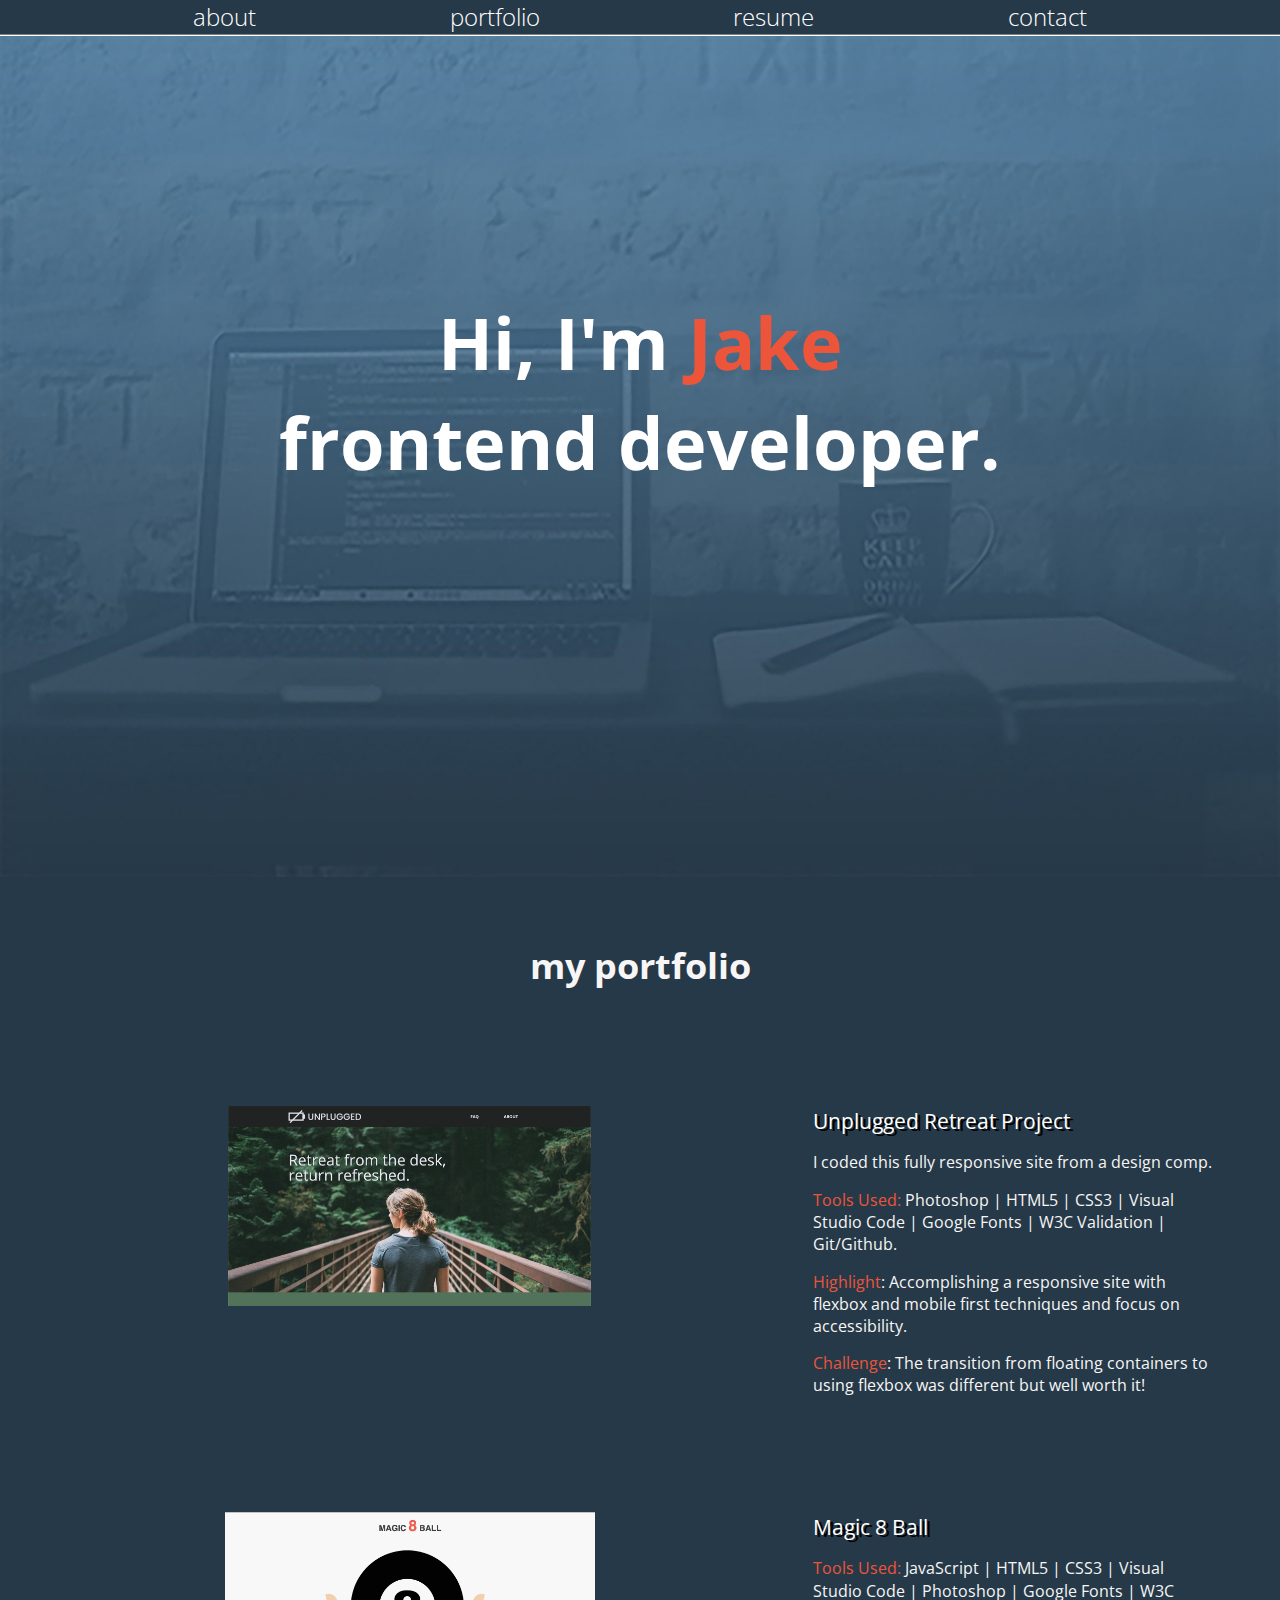
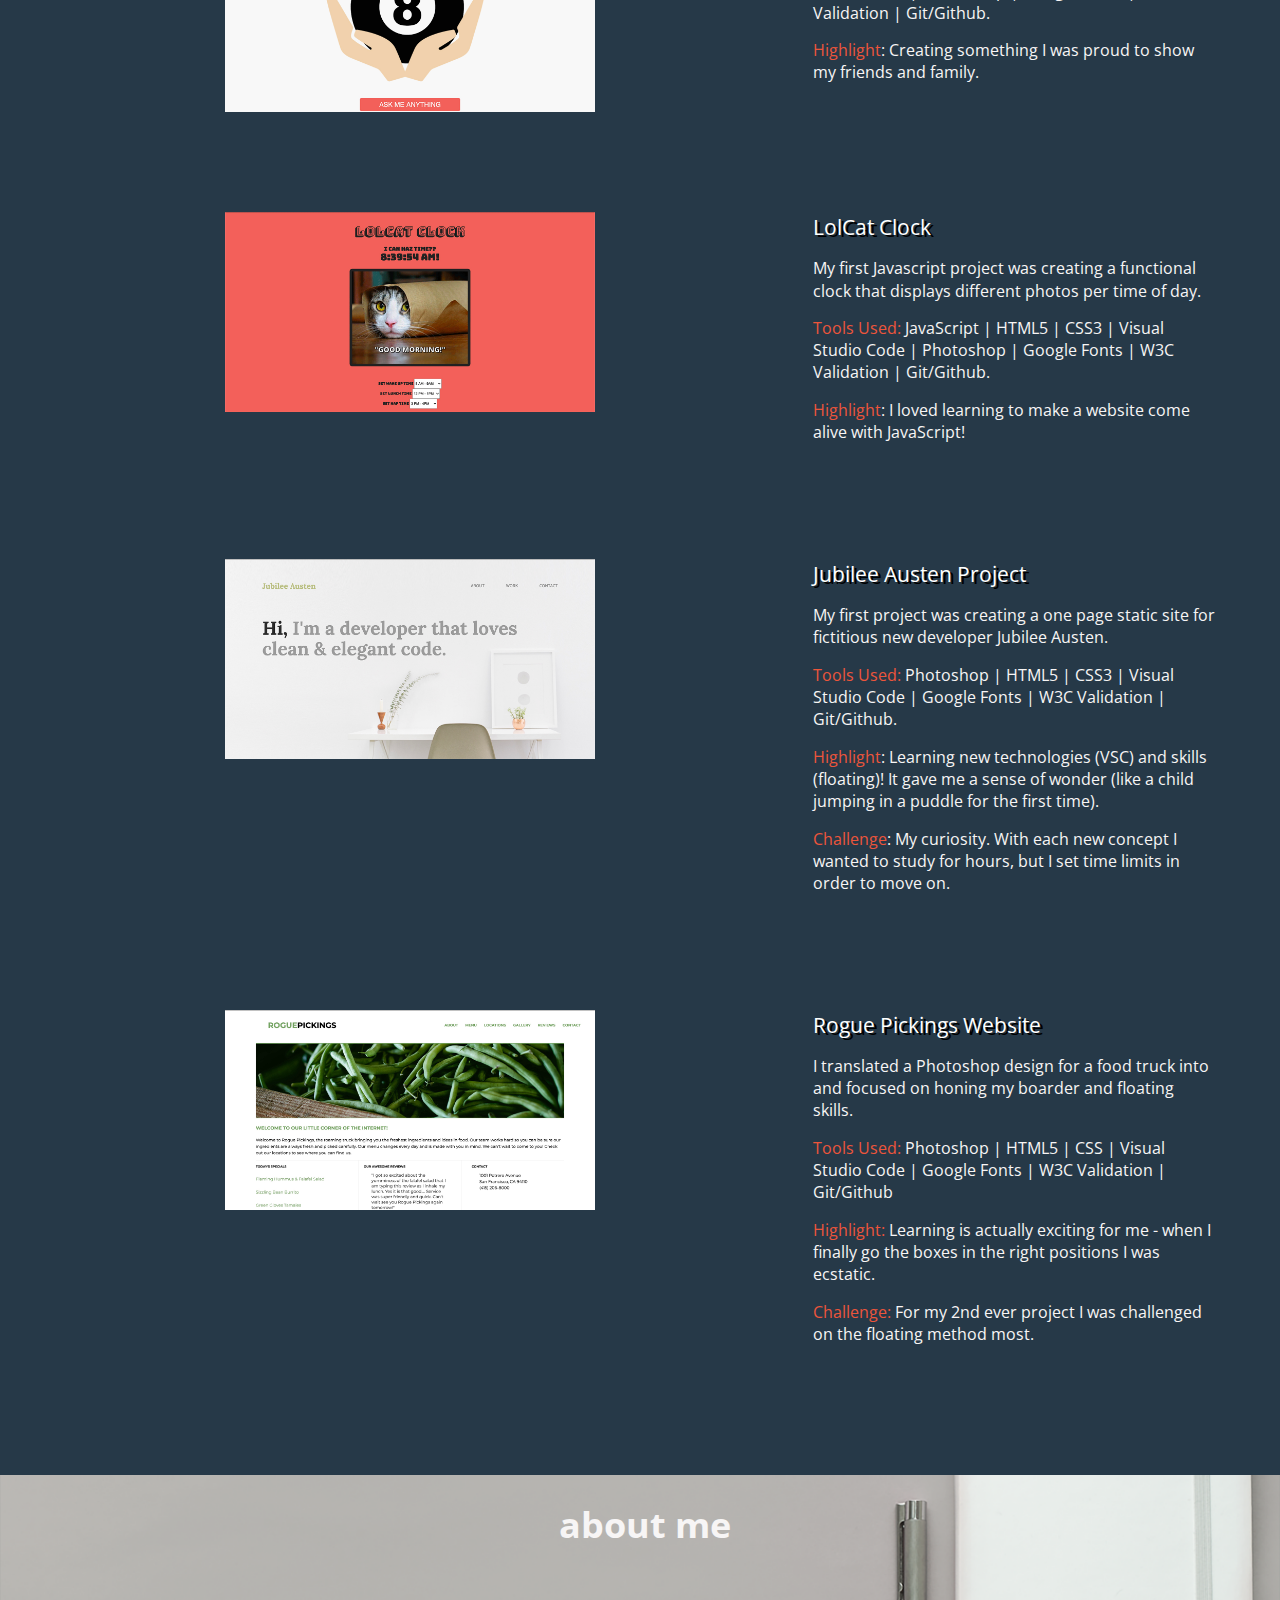
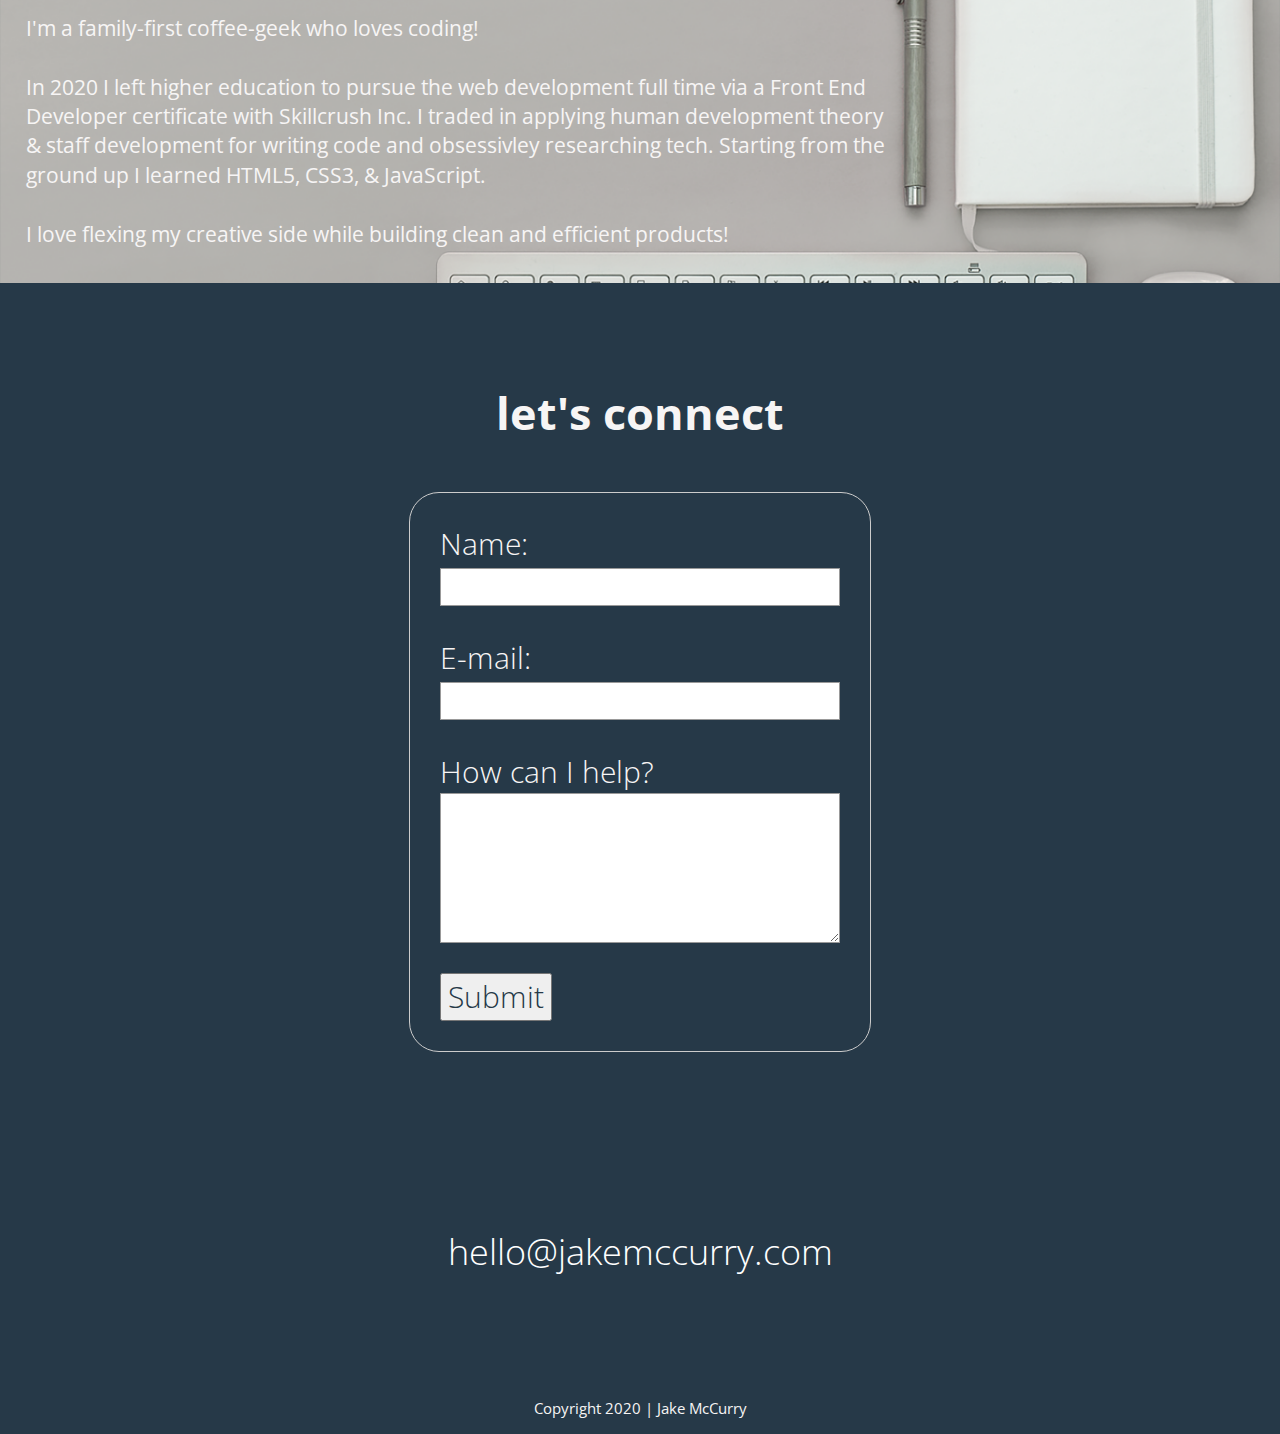
<file: index.html>
<!-- ********** My Portfolio Website ********** -->
<!doctype html>
<html lang="en">
    <head>
        <title>Jake McCurry</title>
        <meta charset="utf-8">
        <meta name="viewport" content="width=device-width, initial-scale=1.0, maximum-scale=1.0, user-scalable=no">	
        <link href="https://fonts.googleapis.com/css?family=Open+Sans&display=swap" rel="stylesheet">
        <!-- FontAwesome CDN version 5.5 -->
        <link rel="stylesheet" href="https://use.fontawesome.com/releases/v5.5.0/css/all.css" integrity="sha384-B4dIYHKNBt8Bc12p+WXckhzcICo0wtJAoU8YZTY5qE0Id1GSseTk6S+L3BlXeVIU" crossorigin="anonymous">  
        <link rel="stylesheet" href="css/normalize.css">
        <link rel="stylesheet" href="css/main.css">
    </head>

    <body>
<!-- ********************** HEADER ********************** -->
        <header>
            <section class="content-wrapper">
                <nav>
                    <ul>
                        <li><a href="#about">about</a></li>
                        <li><a href="#portfolio">portfolio</a></li>     
                        <li><a href="resume/index.html">resume</a></li>                            
                        <li><a href="#contact">contact</a></li>
                    </ul>
                 </nav> 
            </section>
            <div class="header-divider"></div>        
         </header>

<!-- ********************** MAIN ********************** -->
        <main> 
            <section class="hero"> 
                <h1 class="glow">  Hi, I'm <span id="jake">J</span><span id="jake">a</span><span id="jake">k</span><span id="jake">e</span><br>  frontend developer. </h1>
            </section>
                
                <!-- ***** Skills SECTION ***** -->   
                <!-- *****  Portfolio ***** -->

            <section class="portfolio" id="portfolio">
                <h2> my portfolio </h2>

                <!-- ***** Unplugged Retreat ***** -->
                <article> 

                    <figure class="unplugged-pic" alt="landing page for retreat center">
                    </figure>
        
                    <div class="text">
                        <h3><a href="https://jake-mccurry.github.io/unplugged-retreat/">Unplugged Retreat Project</a></h3>
                        <p> I coded this fully responsive site from a design comp.</p>
                        <p><span>Tools Used:</span> Photoshop | HTML5 | CSS3 | Visual Studio Code | Google Fonts | W3C Validation | Git/Github. </p> 
                        <p><span>Highlight</span>: Accomplishing a responsive site with flexbox and mobile first techniques and focus on accessibility.</p>
                        <p><span>Challenge</span>: The transition from floating containers to using flexbox was different but well worth it!  </p>
                    </div>
                </article>                     

                <!-- ***** Magic 8 Ball - JS ***** -->
                <article> 
                    <figure class="magicball-pic" alt="interactive magic 8 ball page">
                    </figure>
                    <div class="text">
                        <h3><a href="https://jake-mccurry.github.io/Magic-8ball/">Magic 8 Ball</a></h3>
                        <p> </p>
                        <p><span>Tools Used:</span> JavaScript | HTML5 | CSS3 | Visual Studio Code | Photoshop | Google Fonts | W3C Validation | Git/Github. </p> 
                        <p><span>Highlight</span>: Creating something I was proud to show my friends and family. </p>
                    </div>
                </article>  

                <!-- ***** lolcat clock - JS ***** -->
                <article> 
                    <figure class="lolcat-pic" alt="interactive clock with cat pictures">
                    </figure>
                    <div class="text">
                        <h3><a href=" https://jake-mccurry.github.io/Lolcat-Clock/">LolCat Clock</a></h3>
                        <p> My first Javascript project was creating a functional clock that displays different photos per time of day.</p>
                        <p><span>Tools Used:</span> JavaScript | HTML5 | CSS3 | Visual Studio Code | Photoshop | Google Fonts | W3C Validation | Git/Github. </p> 
                        <p><span>Highlight</span>:  I loved learning to make a website come alive with JavaScript!</p>
                    </div>
                </article>                     

                <!-- ***** Jubilee Austen ***** -->
                <article> 
                    <figure class="jubilee-pic" alt="landing page for Jubilee Austen, web developer">
                    </figure>
                    <div class="text">
                        <h3><a href="https://jake-mccurry.github.io/jubilee-austen/">Jubilee Austen Project</a></h3>
                        <p> My first project was creating a one page static site for fictitious new developer Jubilee Austen.</p>
                        <p><span>Tools Used:</span> Photoshop | HTML5 | CSS3 | Visual Studio Code | Google Fonts | W3C Validation | Git/Github. </p> 
                        <p><span>Highlight</span>: Learning new technologies (VSC) and skills (floating)! It gave me a sense of wonder (like a child jumping in a puddle for the first time).</p>
                        <p><span>Challenge</span>: My curiosity. With each new concept I wanted to study for hours, but I set time limits in order to move on. </p>
                    </div>
                </article>                     
                
                <!-- ***** Rogue Pickings ***** -->
                <article> 
                    <figure class="rogue-pic" alt="landing page for vegetarian food truck">
                    </figure>
                     <div class="text">
                        <h3><a href="https://jake-mccurry.github.io/rogue-pickings/">Rogue Pickings Website</a></h3>
                        <p> I translated a Photoshop design for a food truck into and focused on honing my boarder and floating skills. </p>
                        <p><span>Tools Used:</span> Photoshop | HTML5 | CSS | Visual Studio Code | Google Fonts | W3C Validation | Git/Github </p>
                        <p><span>Highlight:</span> Learning is actually exciting for me - when I finally go the boxes in the right positions I was ecstatic. </p>
                        <p><span>Challenge:</span>  For my 2nd ever project I was challenged on the floating method most. </p>
                    </div>
                </article>
            </section>

            <section class="about" id="about">
                <article>
                     <h2> about me </h2>
                     <p class="about-body">  I'm a family-first coffee-geek who loves coding!
                        <br> <br>In 2020 I left higher education to pursue the web development full time via a Front End Developer certificate with Skillcrush Inc. I traded in applying human development theory &amp; staff development for writing code and obsessivley researching tech. Starting from the ground up I learned HTML5, CSS3, &amp; JavaScript.
                        <br> <br> I love flexing my creative side while building clean and efficient products! 
                     </p> 
                </article>
            </section>
        </main>

<!-- ********************** FOOTER ********************** -->
        <footer class="contact" id="contact">
            <div class="footer-wrapper">
                <div class="connect">
                    <h2>let's connect</h2>
                </div>

                <!-- ***** FORM ***** -->   
                <form action="mailto:jakewmccurry@gmail.com" method="POST" enctype="text/plain">
                    <ul>
                        <li>
                          <label for="name">Name:</label>
                          <input type="text" id="name" name="user_name">
                        </li>
                        <li>
                          <label for="mail">E-mail:</label>
                          <input type="email" id="mail" name="user_email">
                        </li>
                        <li>
                          <label for="msg">How can I help?</label>
                          <textarea id="msg" name="user_message"></textarea>
                        </li>
                        <li class="button">
                            <button>Submit</button>
                        </li>
                    </ul>
                </form>
                <div class="social-links">
                    <article>
                        <p class="fontawesome-icon">
                            <a href="https://www.linkedin.com/in/jakewmccurry/">
                          <i class="fab fa-linkedin"></i></a>
                        </p>
                    </article>
                    <article>
                        <p class="fontawesome-icon">
                            <a href="https://github.com/Jake-McCurry">
                          <i class="fab fa-github"></i></a>
                        </p>
                    </article>
                </div>
                <div class="email">
                    <p><a href="mailto:hello@jakemccurry.com">hello@jakemccurry.com</a></p>
                </div>
                <div class="copyright">
                    <p> Copyright 2020 | Jake McCurry </p>
                </div><!--/.copyright-->
            </div><!--/.footer-wrapper-->
        </footer>
    </body>
<script>
  hbspt.forms.create({
	portalId: "7858953",
	formId: "95cd80b0-d040-40a7-8093-a509f319522e"
});
</script>
</html>
</file>
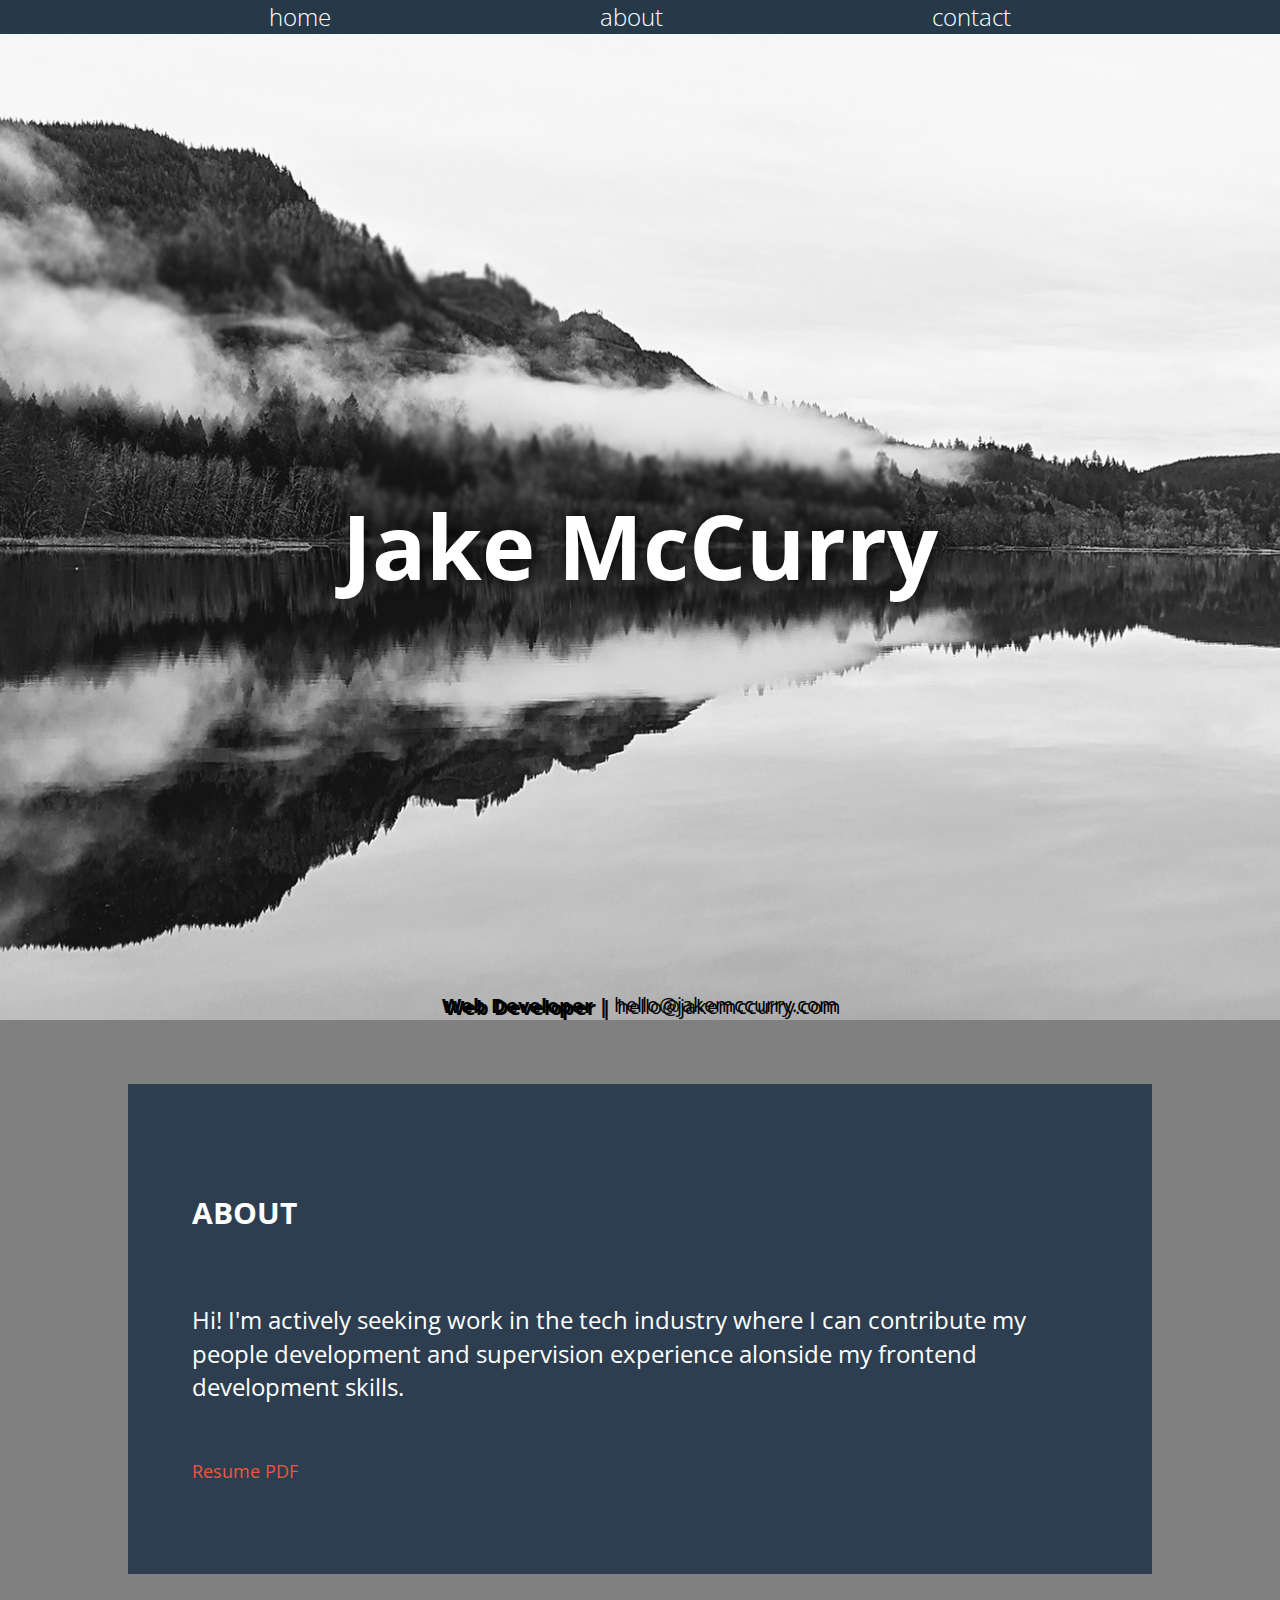
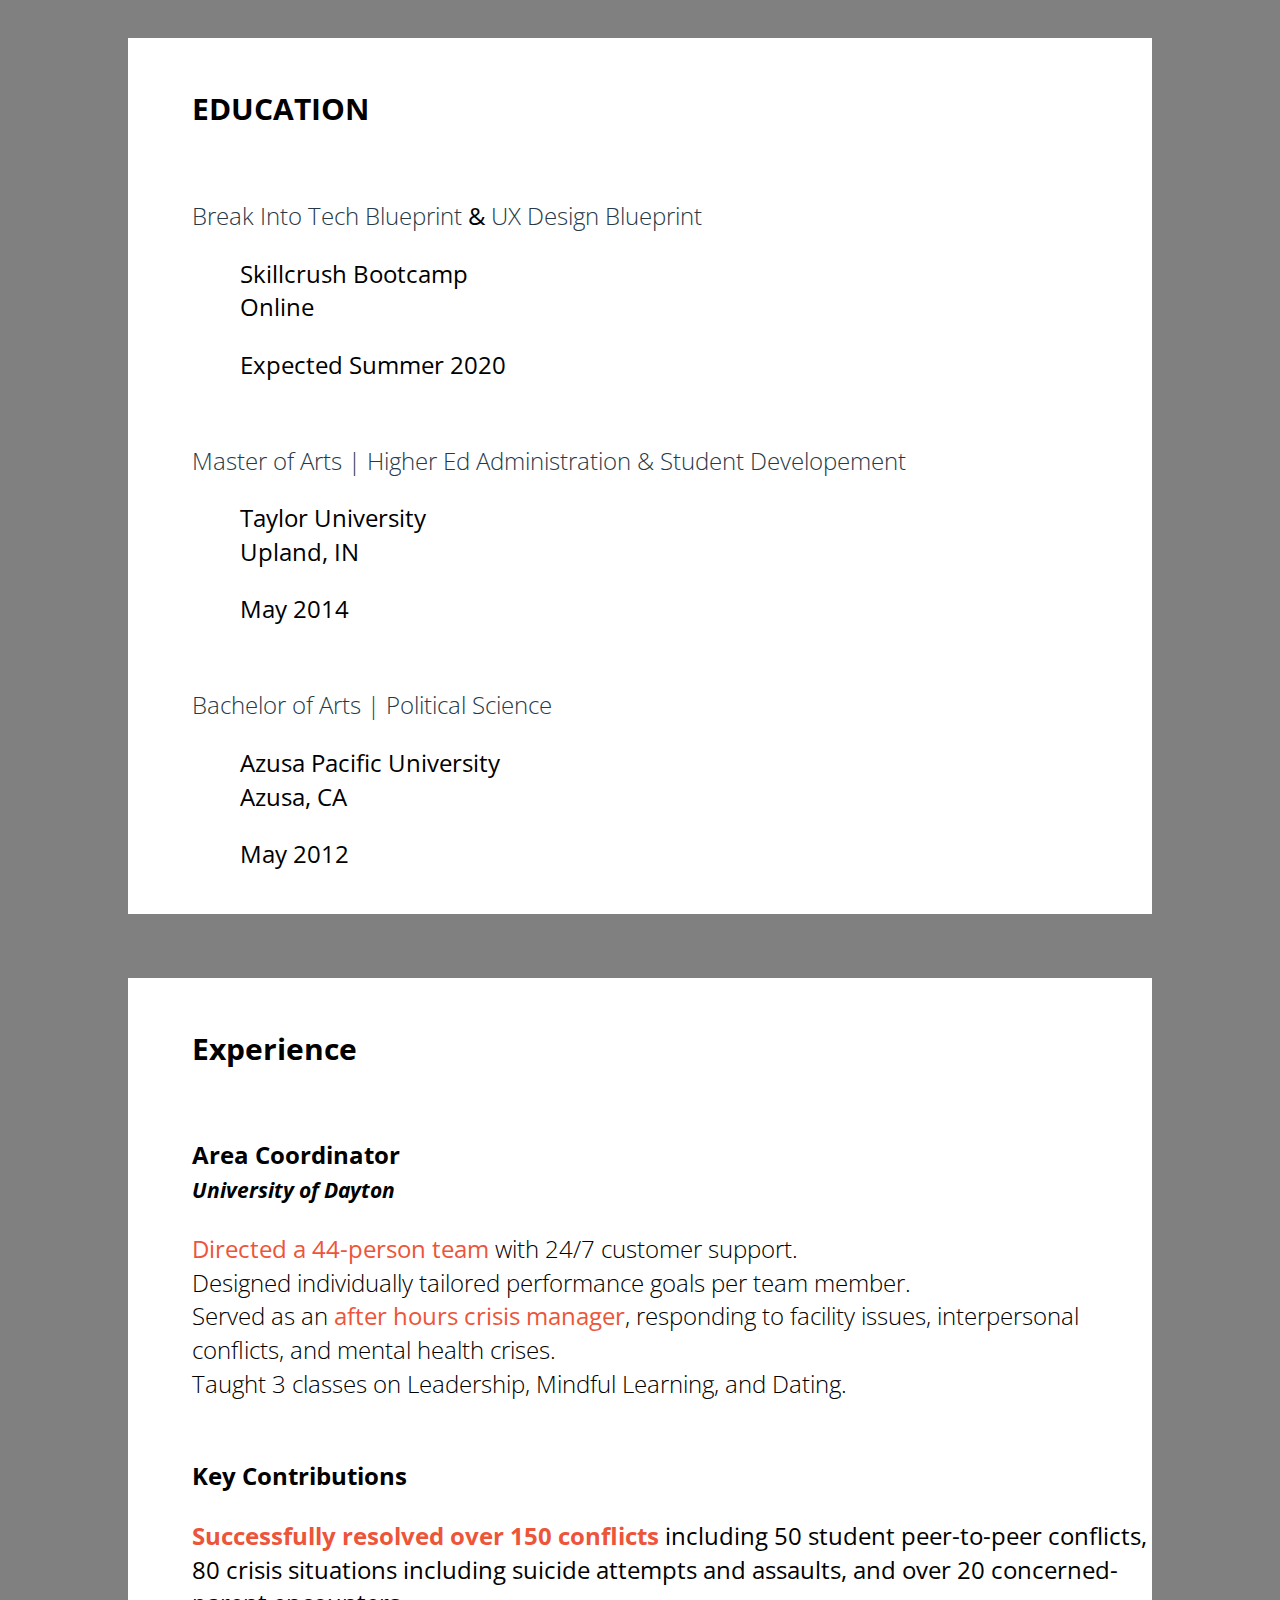
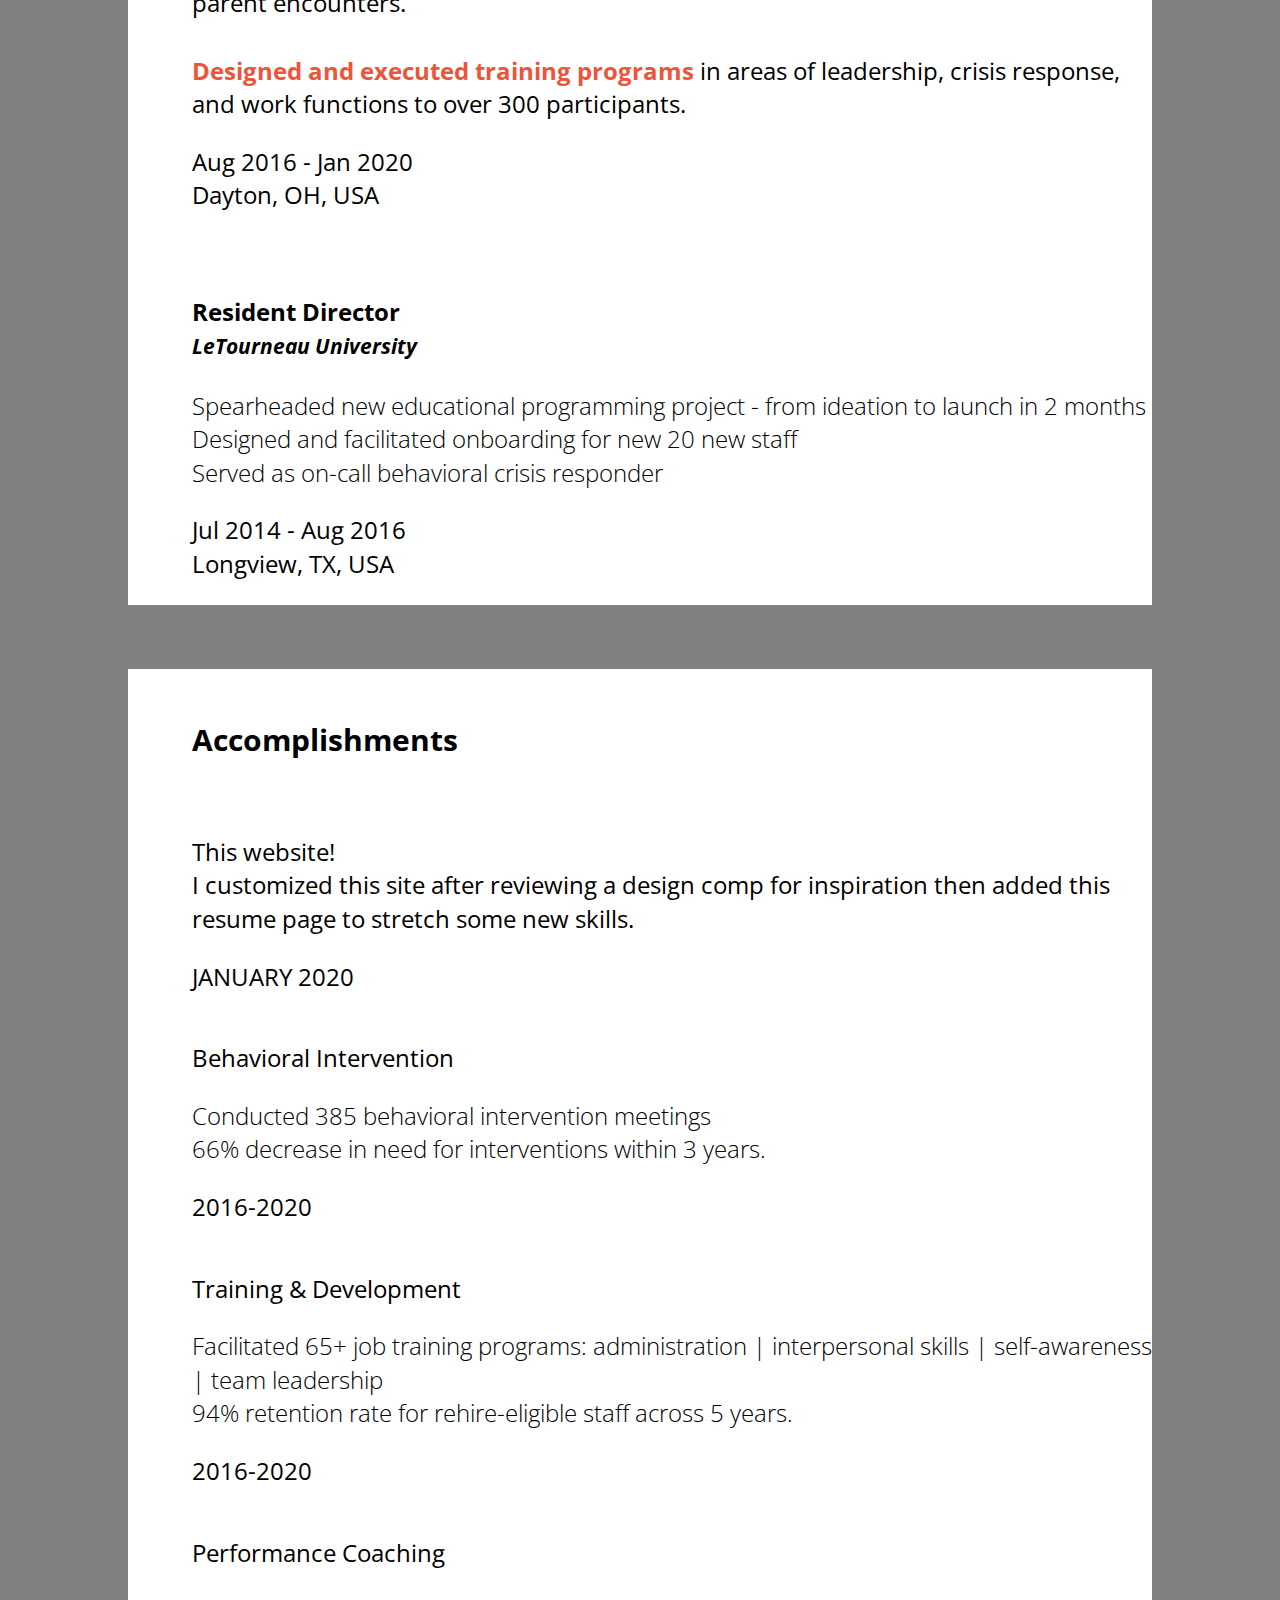
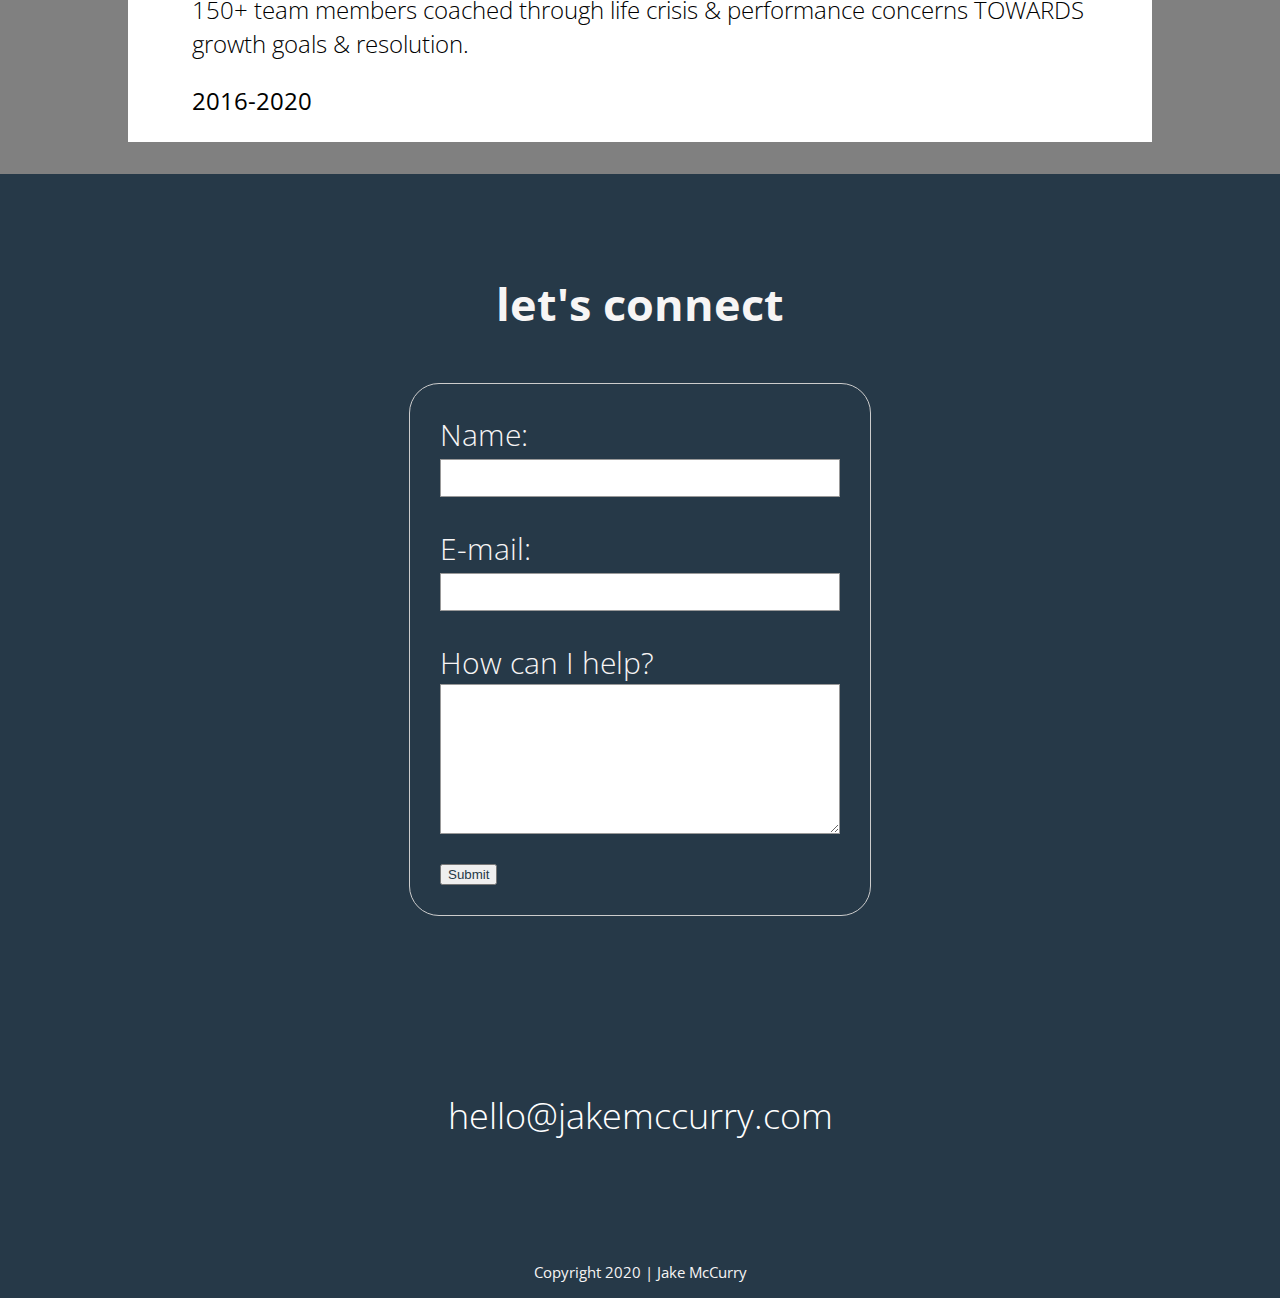
<file: resume/index.html>
<!--************************* RESUME My Personal Website *************************-->

<!DOCTYPE html>
<html lang="en">
    <head>
        <meta charset="utf-8">
        <meta name="viewport" content="width=device-width, initial-scale=1.0, maximum-scale=1.0">	
        <meta name="description" content="Jake McCurry's Web Developer Resume and Portfolio">
        <title>Jake's Resume</title>

        <!-- Bootstrap core CSS -->
        <link href="https://fonts.googleapis.com/css?family=Open+Sans&display=swap" rel="stylesheet">
        <link rel="stylesheet" href="https://use.fontawesome.com/releases/v5.5.0/css/all.css" integrity="sha384-B4dIYHKNBt8Bc12p+WXckhzcICo0wtJAoU8YZTY5qE0Id1GSseTk6S+L3BlXeVIU" crossorigin="anonymous">  
        <link href="../css/main.css" rel="stylesheet">
        <!-- HTML5 shim and Respond.js IE8 support of HTML5 elements and media queries -->
        <!--[if lt IE 9]>
        <script src="js/html5shiv.js"></script>
        <script src="js/respond.min.js"></script>
        <![endif]-->
    </head>

    <body class="resume-body">
<!--************************* HEADER *************************-->
        <header class="header">
            <nav>
                <ul>
                    <li><a href="../index.html">home</a></li>
                    <li><a href="#about">about</a></li>
                    <li><a href="#contact">contact</a></li>
                </ul>
            </nav> 
            <div class="container">
                    <h1>Jake McCurry</h1>
                    <h3>Web Developer | <a href="mailto:hello@jakemccurry.com" target="_blank">hello@jakemccurry.com</a></h3>
            </div><!--/.container -->
        </header><!--/.header -->

<!--************************* MAIN *************************-->
        <main class="main-resume"> 
            <section class="about-resume" id="about">
                <div class="container">
                    <h5>ABOUT</h5>
                     <div class="pdf">
                         <p>Hi! I'm actively seeking work in the tech industry where I can contribute my people development and supervision experience alonside my frontend development skills.</p>
                         <article>
                            <p class="fontawesome-icon">
                                <a href="resume.pdf" target="f_blank">
                                    <i class="fas fa-download"></i>
                                </p>
                        </article>
                         <p><a href="resume.pdf" target="_blank"><i class="icon-file"></i><span>Resume PDF</span></a></p>
                    </div><!--/.pdf -->
                </div><!--/.container -->
            </section><!--/.about -->

        <!--************************* RESUME *************************-->
            
        <!--******* Education ******-->
            <section class="edu-container">
                <h5>EDUCATION</h5>
                <div>
                    <a href="https://skillcrush.com/break-into-tech-blueprint?hsCtaTracking=618548e3-01c1-42b2-9dc0-05ad7531a1ba%7C054dcbfb-6287-4043-9aa9-2ba2df1a383f">Break Into Tech Blueprint</a> &amp;
                    <a href="https://skillcrush.com/blueprint/user-experience-design-course/?hsCtaTracking=6700d27a-c67c-4339-b194-64373ee88cb8bb491b6f-b72a-45cc-9164-7c7ea010df48">UX Design Blueprint</a><br>
                    <p class="indent"> Skillcrush Bootcamp<br>Online</p>
                    <p class="indent">Expected Summer 2020</p>
                </div>
                <div>
                    <a href="https://www.taylor.edu/ma-higher-education/">Master of Arts | Higher Ed Administration &amp; Student Developement</a><br>
                    <p class="indent">Taylor University<br>Upland, IN</p>
                    <p class="indent">May 2014</p>
                </div>
                <div>
                    <a href="apu.edu">Bachelor of Arts | Political Science </a><br>
                    <p class="indent">Azusa Pacific University<br>Azusa, CA</p>
                    <p class="indent">May 2012</p>
                </div>
            </section><!--/.edu-container -->
            <br>
            <hr> <!-- W=100% gray line -->
            
            <!--******* Work ******-->

            <section class="work-container">
                <h5>Experience</h5>

                <!--** University of Dayton ** -->
                <div class="ud">
                    <h6>Area Coordinator<br><i>University of Dayton</i><br></h6>
                        <ul>
                            <li>
                                <strong>Directed a 44-person team</strong> with 24/7 customer support.
                            </li>
                            <li>
                                Designed individually tailored performance goals per team member.
                            </li>
                            <li>                                    
                                Served as an <strong>after hours crisis manager</strong>, responding 
                                to facility issues, interpersonal conflicts, and mental health crises.
                            </li>
                            <li>
                                Taught 3 classes on Leadership, Mindful Learning, and Dating.
                            </li>
                        </ul>
                        <h6>Key Contributions</h6>
                        <p>
                            <strong>Successfully resolved over 150 conflicts</strong> including 50 student peer-to-peer
                            conflicts, 80 crisis situations including suicide attempts and assaults, and over 20 concerned-parent
                            encounters.<br><br>
                            <strong>Designed and executed training programs</strong> in areas of leadership, crisis response, and work
                            functions to over 300 participants.
                        </p>
                        <p>Aug 2016 - Jan 2020 <br> Dayton, OH, USA</p>
                </div><!--/.ud-->

                <!--** LETOURNEAU University ** -->
                <div class="letu">
                    <h6>Resident Director<br><i>LeTourneau University</i><br></h6>
                    <ul>
                        <li>
                            Spearheaded new educational programming project - from ideation to launch  in 2 months 
                        </li>
                        <li>
                            Designed and facilitated onboarding for new 20 new staff  
                        </li>
                        <li>
                            Served as on-call behavioral crisis responder 
                        </li>
                    </ul>
                    <p>Jul 2014 - Aug 2016 <br> Longview, TX, USA </p>
                </div><!--/.letu-->
            </section><!--/.work-container -->
            <br>
            <hr> <!-- W=100% gray line -->

             <!--*********** ACCOMPLISHMENTS SECTION ***************-->

            <section class="accomplishments">
                <h5>Accomplishments</h5>
                <div class="website">
                    <p>This website!<br>
                        I customized this site after reviewing a design comp for inspiration then added this 
                        resume page to stretch some new skills. 
                        <br>
                    </p>
                    <p>JANUARY 2020</p>
                </div><!--/.website-->

                <!--** BEHAVIORAL INTERVENTION ** -->
                <div class="intervention">
                    <p> Behavioral Intervention<br>
                        <ul>
                            <li>
                                Conducted 385 behavioral intervention meetings    
                            </li>
                            <li>
                                66% decrease in need for interventions within 3 years.
                            </li>
                        </ul>
                    </p>
                    <p>2016-2020</p>
                </div><!--/.intervention-->

                <!--** TRAINING & DEVELOPMENT ** -->
                <div class="training">
                    <p>Training &amp; Development<br>
                        <ul>
                            <li>
                                Facilitated 65+ job training programs: administration | interpersonal skills | self-awareness | team leadership
                            </li>
                            <li>
                                94% retention rate for rehire-eligible staff across 5 years. 
                            </li>
                        </ul>  
                    </p>
                    <p>2016-2020</p>
                </div><!--/.training-->

                <!--**** PERFORMANCE COACHING **** -->
                <div class="coaching">
                    <p>Performance Coaching<br>
                        <ul>
                            <li> 
                                150+ team members coached through life crisis & performance concerns TOWARDS growth goals & resolution.  
                            </li>
                        </ul>
                    </p>
                    <p>2016-2020</p>
                </div><!--/.coaching-->
            </section><!--/.accomp -->
        </main>
        
        <!-- ********************** FOOTER ********************** -->
        <footer class="contact" id="contact">
            <div class="footer-wrapper">
                <div class="connect">
                    <h2>let's connect</h2>
                </div>

                <!-- ***** FORM ***** -->   
                <form action="https://jakemccurry.com" method="POST">
                    <ul>
                        <li>
                            <label for="name">Name:</label>
                            <input type="text" id="name" name="user_name" required>
                        </li>
                        <li>
                            <label for="mail">E-mail:</label>
                            <input type="email" id="mail" name="user_email" required>
                        </li>
                        <li>
                            <label for="msg">How can I help?</label>
                            <textarea id="msg" name="user_message" required></textarea>
                        </li>
                        <li class="button">
                            <button>Submit</button>
                        </li>
                    </ul>
                </form>

                <div class="social-links">
                    <article>
                        <p class="fontawesome-icon">
                            <a href="https://www.linkedin.com/in/jakewmccurry/">
                        <i class="fab fa-linkedin"></i></a>
                        </p>
                    </article>
                    <article>
                        <p class="fontawesome-icon">
                            <a href="https://github.com/Jake-McCurry">
                        <i class="fab fa-github"></i></a>
                        </p>
                    </article>
                </div>
                <div class="email">
                    <p><a href="mailto:hello@jakemccurry.com">hello@jakemccurry.com</a></p>
                </div>
                <div class="copyright">
                    <p> Copyright 2020 | Jake McCurry </p>
                </div><!--/.copyright-->
            </div><!--/.footer-wrapper-->
            <!-- www.123formbuilder.com script begins here -->
            <script type="text/javascript" defer src="//www.123formbuilder.com/embed/5489985.js" data-role="form" data-default-width="650px"></script><!-- www.123formbuilder.com script ends here -->
        </footer>
    </body>
</html>
</file>
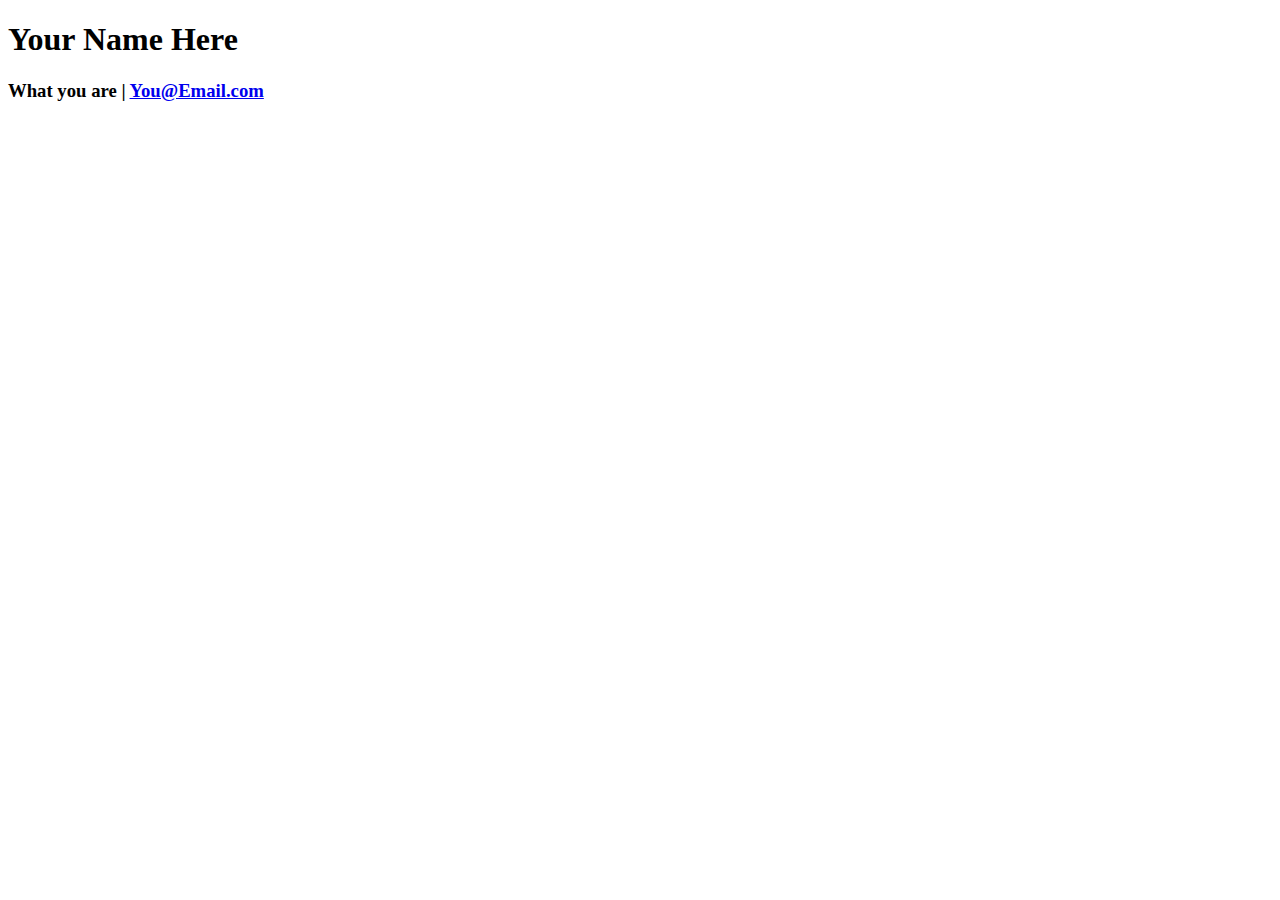
<file: resume/stages/index-1.html>
<!DOCTYPE html>
<html lang="en">
  <head>
    <title>My Awesome Resume</title>
  </head>

  <body>
  
  <div class="header">
    <div class="container">
      <div class="row centered">
        <div class="col-lg-12 animated fadeInUp">
          <h1>Your Name Here</h1>
          <h3>What you are | 
          <a href="mailto:You@Email.com" target="_blank">You@Email.com</a>
          </h3>
        </div><!--/.col-lg-12 -->
      </div><!--/.row -->
    </div><!--/.container -->
  </div><!--/.#headerwrap -->  

</body>
</html>
</file>
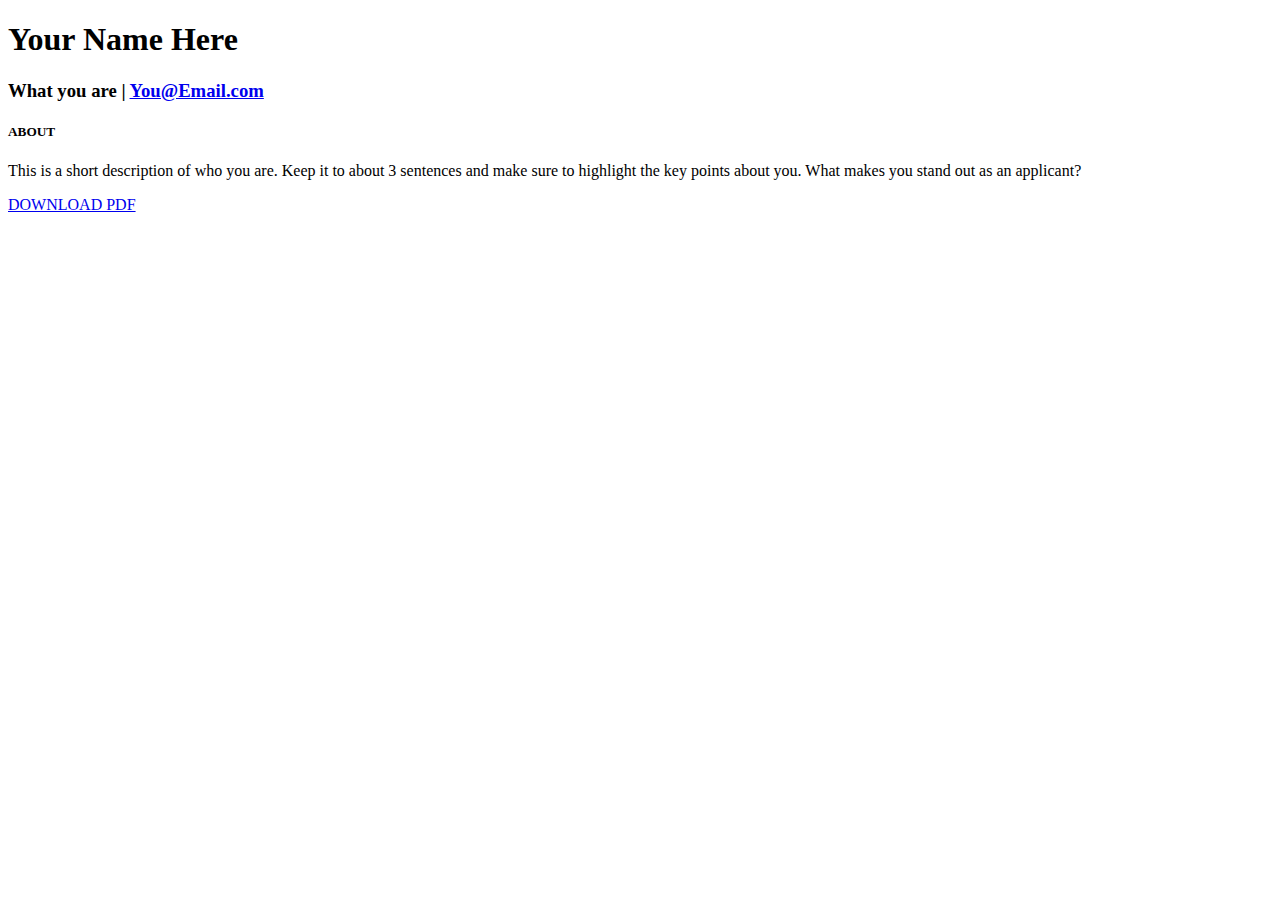
<file: resume/stages/index-2.html>
<!DOCTYPE html>
<html lang="en">
  <head>
    <title>My Awesome Resume</title>
  </head>

  <body>
  
  <div class="header">
    <div class="container">
      <div class="row centered">
        <div class="col-lg-12 animated fadeInUp">
          <h1>Your Name Here</h1>
          <h3>What you are | 
          <a href="mailto:You@Email.com" target="_blank">You@Email.com</a>
          </h3>
        </div><!--/.col-lg-12 -->
      </div><!--/.row -->
    </div><!--/.container -->
  </div><!--/.#headerwrap -->  

<section id="about" name="about"></section>
 <div class="about">
   <div class="container">
     <div class="row"> 
       <div class="col-lg-2 col-lg-offset-1">
         <h5>ABOUT</h5>
       </div>
       <div class="col-lg-6">
        <p>This is a short description of who you are. Keep it to about 3 sentences and make sure to highlight the key points about you. What makes you stand out as an applicant?</p>
       </div>
       <div class="col-lg-3">
         <p><a href="my-resume.pdf" target="_blank"><i class="icon-file"></i> <sm>DOWNLOAD PDF</sm></a></p>
       </div>
     </div><!--/.row-->
   </div><!--/.container-->
 </div><!--/ #intro-->

</body>
</html>
</file>
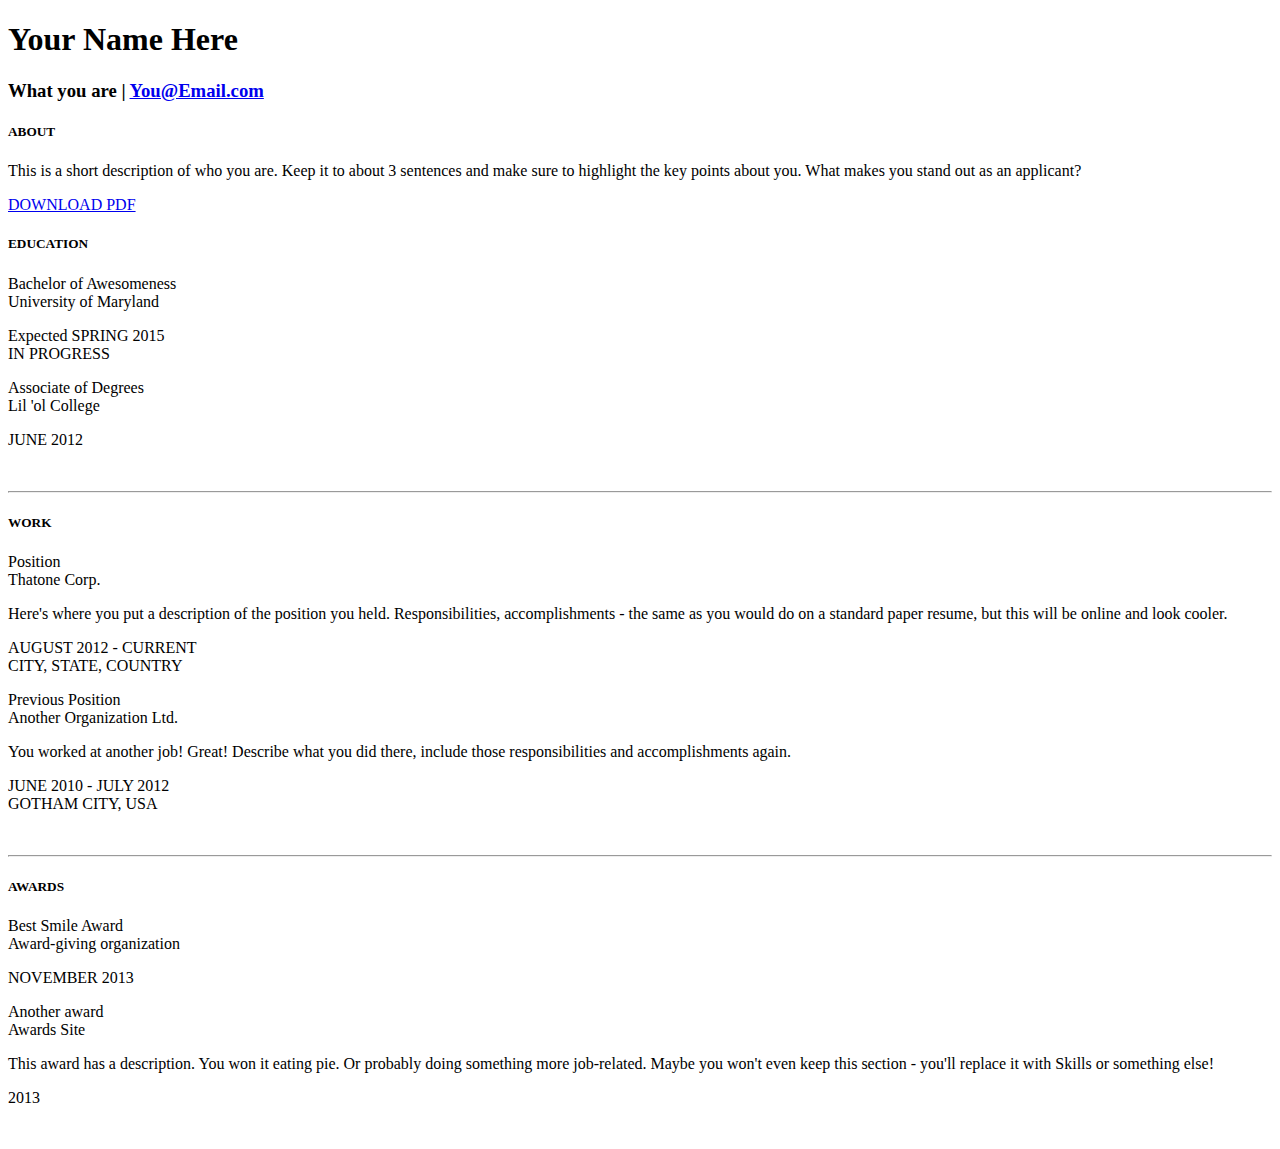
<file: resume/stages/index-3.html>
<!DOCTYPE html>
<html lang="en">
  <head>
    <title>My Awesome Resume</title>
  </head>

  <body>
  
  <div class="header">
    <div class="container">
      <div class="row centered">
        <div class="col-lg-12 animated fadeInUp">
          <h1>Your Name Here</h1>
          <h3>What you are | 
          <a href="mailto:You@Email.com" target="_blank">You@Email.com</a>
          </h3>
        </div><!--/.col-lg-12 -->
      </div><!--/.row -->
    </div><!--/.container -->
  </div><!--/.#headerwrap -->  

<section id="about" name="about"></section>
 <div class="about">
   <div class="container">
     <div class="row"> 
       <div class="col-lg-2 col-lg-offset-1">
         <h5>ABOUT</h5>
       </div>
       <div class="col-lg-6">
<p>This is a short description of who you are. Keep it to about 3 sentences and make sure to highlight the key points about you. What makes you stand out as an applicant?</p>
</div>
       <div class="col-lg-3">
         <p><a href="my-resume.pdf" target="_blank"><i class="icon-file"></i> <sm>DOWNLOAD PDF</sm></a></p>
       </div>
 
     </div><!--/.row-->
   </div><!--/.container-->
 </div><!--/ #intro-->

<section id="resume" name="resume"></section>
  <!-- EDUCATION SECTION -->
  <div class="container desc">
    <div class="row">

        <div class="col-lg-2 col-lg-offset-1">
          <h5>EDUCATION</h5>
        </div>
        <!-- EDIT: education line 1 -->
        <div class="col-lg-6">
          <p><t>Bachelor of Awesomeness</t><br/>
            University of Maryland
            <!--<br/><i>Extra info here</i>-->
          </p>
        </div>
        <div class="col-lg-3">
          <p><sm>Expected SPRING 2015</sm><br/>
          <imp><sm>IN PROGRESS</sm></imp>
          </p>
        </div>
  
        <!-- EDIT: education line 2 -->
        <div class="col-lg-6 col-lg-offset-3">
          <p><t>Associate of Degrees </t><br/>
             Lil 'ol College
            <!--<br/><i>Extra info here</i>-->
          </p>
        </div>
        <div class="col-lg-3">
          <p><sm>JUNE 2012</sm></p>
        </div>
  
    </div><!--/.row -->
    <br>
    <hr>
  </div><!--/.container -->
  
  <!-- WORK SECTION -->
  <div class="container desc">
    <div class="row">

        <div class="col-lg-2 col-lg-offset-1">
          <h5>WORK</h5>
        </div>
        <!-- EDIT: work line 1 -->
        <div class="col-lg-6">
          <p class="tight"><t>Position </t><br/>
            Thatone Corp. <br/>
          </p>
          <p><more>Here's where you put a description of the position you held. Responsibilities, accomplishments - the same as you would do on a standard paper resume, but this will be online and look cooler.</more></p>
        </div>
        <div class="col-lg-3">
          <p><sm>AUGUST 2012 - CURRENT <br />
          CITY, STATE, COUNTRY</sm></p>
        </div>
        
        <!-- EDIT: work line 2-->
        <div class="col-lg-6 col-lg-offset-3">
          <p class="tight"><t>Previous Position</t><br/>
            Another Organization Ltd. <br/>
          </p>
          <p><more>You worked at another job! Great! Describe what you did there, include those responsibilities and accomplishments again.</more></p>
        </div>
        <div class="col-lg-3">
          <p><sm>JUNE 2010 - JULY 2012 <br />
          GOTHAM CITY, USA</sm></p>
        </div>
    </div><!--/.row -->
    <br>
    <hr>
  </div><!--/.container -->


  <!-- AWARDS SECTION -->
  <div class="container desc">
    <div class="row">
        <div class="col-lg-2 col-lg-offset-1">
          <h5>AWARDS</h5>
        </div>

        <!-- EDIT: awards line 1-->
        <div class="col-lg-6">
          <p><t>Best Smile Award</t><br/>
            Award-giving organization<br/>
          </p>
        </div>
        <div class="col-lg-3">
          <p><sm>NOVEMBER 2013</sm></p>
        </div>
  
        <!-- EDIT: awards line 2-->
        <div class="col-lg-6 col-lg-offset-3">
          <p class="tight"><t>Another award</t><br/>
            Awards Site
          </p>
          <p><more>This award has a description. You won it eating pie. Or probably doing something more job-related. Maybe you won't even keep this section - you'll replace it with Skills or something else!</more></p>
        </div>
        <div class="col-lg-3">
          <p><sm>2013</sm></p>
        </div>
    
    </div><!--/.row -->
    <br>
  </div><!--/.container -->

</body>
</html>
</file>
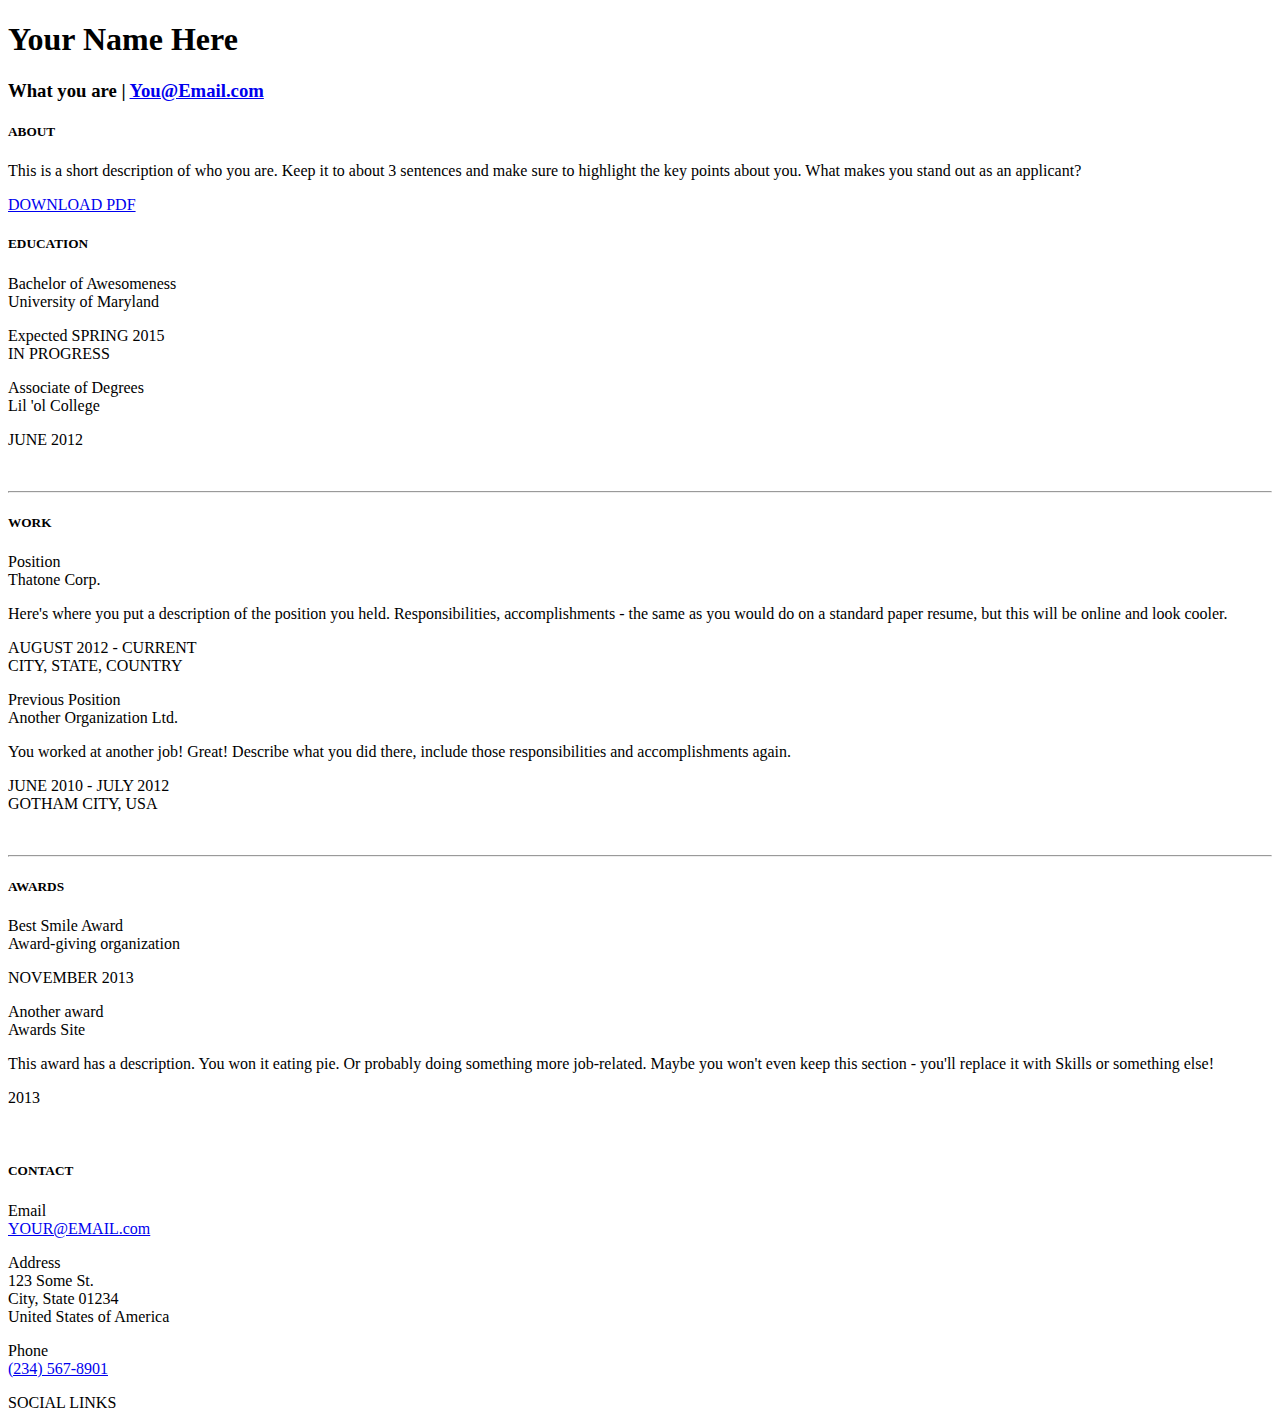
<file: resume/stages/index-4.html>
<!DOCTYPE html>
<html lang="en">
  <head>
    <title>My Awesome Resume</title>
  </head>

  <body>
  
  <div class="header">
    <div class="container">
      <div class="row centered">
        <div class="col-lg-12 animated fadeInUp">
          <h1>Your Name Here</h1>
          <h3>What you are | 
          <a href="mailto:You@Email.com" target="_blank">You@Email.com</a>
          </h3>
        </div><!--/.col-lg-12 -->
      </div><!--/.row -->
    </div><!--/.container -->
  </div><!--/.#headerwrap -->  

<section id="about" name="about"></section>
 <div class="about">
   <div class="container">
     <div class="row"> 
       <div class="col-lg-2 col-lg-offset-1">
         <h5>ABOUT</h5>
       </div>
       <div class="col-lg-6">
<p>This is a short description of who you are. Keep it to about 3 sentences and make sure to highlight the key points about you. What makes you stand out as an applicant?</p>
</div>
       <div class="col-lg-3">
         <p><a href="my-resume.pdf" target="_blank"><i class="icon-file"></i> <sm>DOWNLOAD PDF</sm></a></p>
       </div>
 
     </div><!--/.row-->
   </div><!--/.container-->
 </div><!--/ #intro-->
<section id="resume" name="resume"></section>
  <!-- EDUCATION SECTION -->
  <div class="container desc">
    <div class="row">

        <div class="col-lg-2 col-lg-offset-1">
          <h5>EDUCATION</h5>
        </div>
        <!-- EDIT: education line 1 -->
        <div class="col-lg-6">
          <p><t>Bachelor of Awesomeness</t><br/>
            University of Maryland
            <!--<br/><i>Extra info here</i>-->
          </p>
        </div>
        <div class="col-lg-3">
          <p><sm>Expected SPRING 2015</sm><br/>
          <imp><sm>IN PROGRESS</sm></imp>
          </p>
        </div>
  
        <!-- EDIT: education line 2 -->
        <div class="col-lg-6 col-lg-offset-3">
          <p><t>Associate of Degrees </t><br/>
             Lil 'ol College
            <!--<br/><i>Extra info here</i>-->
          </p>
        </div>
        <div class="col-lg-3">
          <p><sm>JUNE 2012</sm></p>
        </div>
  
    </div><!--/.row -->
    <br>
    <hr>
  </div><!--/.container -->
  
  <!-- WORK SECTION -->
  <div class="container desc">
    <div class="row">

        <div class="col-lg-2 col-lg-offset-1">
          <h5>WORK</h5>
        </div>
        <!-- EDIT: work line 1 -->
        <div class="col-lg-6">
          <p class="tight"><t>Position </t><br/>
            Thatone Corp. <br/>
          </p>
          <p><more>Here's where you put a description of the position you held. Responsibilities, accomplishments - the same as you would do on a standard paper resume, but this will be online and look cooler.</more></p>
        </div>
        <div class="col-lg-3">
          <p><sm>AUGUST 2012 - CURRENT <br />
          CITY, STATE, COUNTRY</sm></p>
        </div>
        
        <!-- EDIT: work line 2-->
        <div class="col-lg-6 col-lg-offset-3">
          <p class="tight"><t>Previous Position</t><br/>
            Another Organization Ltd. <br/>
          </p>
          <p><more>You worked at another job! Great! Describe what you did there, include those responsibilities and accomplishments again.</more></p>
        </div>
        <div class="col-lg-3">
          <p><sm>JUNE 2010 - JULY 2012 <br />
          GOTHAM CITY, USA</sm></p>
        </div>
    </div><!--/.row -->
    <br>
    <hr>
  </div><!--/.container -->


  <!-- AWARDS SECTION -->
  <div class="container desc">
    <div class="row">
        <div class="col-lg-2 col-lg-offset-1">
          <h5>AWARDS</h5>
        </div>

        <!-- EDIT: awards line 1-->
        <div class="col-lg-6">
          <p><t>Best Smile Award</t><br/>
            Award-giving organization<br/>
          </p>
        </div>
        <div class="col-lg-3">
          <p><sm>NOVEMBER 2013</sm></p>
        </div>
  
        <!-- EDIT: awards line 2-->
        <div class="col-lg-6 col-lg-offset-3">
          <p class="tight"><t>Another award</t><br/>
            Awards Site
          </p>
          <p><more>This award has a description. You won it eating pie. Or probably doing something more job-related. Maybe you won't even keep this section - you'll replace it with Skills or something else!</more></p>
        </div>
        <div class="col-lg-3">
          <p><sm>2013</sm></p>
        </div>
    
    </div><!--/.row -->
    <br>
  </div><!--/.container -->
  

  <section id="contact" name="contact"></section>
  <!--FOOTER DESCRIPTION -->
  <div id="footwrap" class="footer">
    <div class="container">
      <div class="row">
      
        <div class="col-lg-2 col-lg-offset-1">
          <h5>CONTACT</h5>
        </div>
        <!-- EDIT: email -->
        <div class="col-lg-6">
          <p><t>Email</t><br/>
            <a href="mailto:YOUR@EMAIL.com" class="mail">YOUR@EMAIL.com</a> <br/>
          </p>
          <!-- EDIT: address -->
          <p><t>Address</t><br/>
            123 Some St. <br/>
            City, State 01234 <br/>
            United States of America<br/>
          </p>
          <!-- EDIT: phone number -->
          <p><t>Phone</t><br/>
            <a href="tel:2345678901" class="tel">(234) 567-8901</a> <br/>
          </p>
        </div>
        <div class="col-lg-3">
          <p><sm>SOCIAL LINKS</sm></p>
          <p>
            <!-- EDIT: Social Links. Replace # with your URL for each -->
            <a href="#" target="_blank"><i class="icon-dribbble"></i></a>
            <a href="#" target="_blank"><i class="icon-twitter"></i></a>
            <a href="#" target="_blank"><i class="icon-facebook"></i></a>
            <a href="#" target="_blank"><i class="icon-linkedin"></i></a>
            <!--<a href="#" target="_blank"><i class="icon-github"></i></a>-->
          </p>
        </div>
      </div><!--/.row -->
    </div><!--/.container -->
  </div><!--/ #footer -->

</body>
</html>
</file>
<file: css/main.css>
/*! HTML5 Boilerplate v7.3.0 | MIT License | https://html5boilerplate.com/ */

/* main.css 2.0.0 | MIT License | https://github.com/h5bp/main.css#readme */
/*
 * What follows is the result of much research on cross-browser styling.
 * Credit left inline and big thanks to Nicolas Gallagher, Jonathan Neal,
 * Kroc Camen, and the H5BP dev community and team.
 */

/* ==========================================================================
   Base styles: opinionated defaults
   ========================================================================== */

   html {
    color: #e2e3ed;
    font-size: 16px;
    line-height: 1.4;
  }
  
  /*
   * Remove text-shadow in selection highlight:
   * https://twitter.com/miketaylr/status/12228805301
   *
   * Vendor-prefixed and regular ::selection selectors cannot be combined:
   * https://stackoverflow.com/a/16982510/7133471
   *
   * Customize the background color to match your design.
   */
  
  ::-moz-selection {
    background: #b3d4fc;
    text-shadow: none;
  }
  
  ::selection {
    background: #b3d4fc;
    text-shadow: none;
  }
  
  /*
   * A better looking default horizontal rule
   */
  
  hr {
    display: block;
    height: 1px;
    border: 0;
    border-top: 1px solid #ccc;
    margin: 1em 0;
    padding: 0;
  }
  
  /*
   * Remove the gap between audio, canvas, iframes,
   * images, videos and the bottom of their containers:
   * https://github.com/h5bp/html5-boilerplate/issues/440
   */
  
  audio,
  canvas,
  iframe,
  img,
  svg,
  video {
    vertical-align: middle;
  }
  
  /*
   * Remove default fieldset styles.
   */
  
  fieldset {
    border: 0;
    margin: 0;
    padding: 0;
  }
  
  /*
   * Allow only vertical resizing of textareas.
   */
  
  textarea {
    resize: vertical;
  }
  
  /* ==========================================================================
     Browser Upgrade Prompt
     ========================================================================== */
  
  .browserupgrade {
    margin: 0.2em 0;
    background: #ccc;
    color: #000;
    padding: 0.2em 0;
  }
  
  /* ==========================================================================
     Author's custom styles
     ========================================================================== */
  
/*--------------------  MOBILE STYLES --------------------*/

/*-------------------- BASE STYLES --------------------*/

html {
    font-size: 16px;
}

body {
    color: #f7f5f5;
    font-family: 'Open Sans', Sans-Serif;
    font-size: 1em;
    margin: 0;
}

ul, 
ol {
  list-style-type: none;
}

li,
a {
    text-decoration: none;
    font-weight: lighter;
  }

a {
    color: white;
}


.content-wrapper {
    display: flex;
    justify-content: center;
    width: 100%;
}

/*-------------------- GLOBAL | HEADER & FOOTER --------------------*/

/* HEADER */

nav ul li a:link, a:visited {
    display: flex;
    font-size: 1em;
    text-decoration: none;
    font-weight: lighter;
    color: white;
}

a:hover, i:hover {
    color: #ED553B;
 }
 
nav,
nav ul {
    display: flex;
    justify-content: flex-start;
    flex-flow: row nowrap;
    padding: 0;
    margin: 0;
    background-color: #263948;
    width: 100%;
    justify-content: space-evenly;
    
}

li a,
i {
    color: white;
}

.header-divider { 
    width: 100%;
    height: 1px;
    margin: 0;
    border-top: solid 1px gray;
}

/* FOOTER */

.contact {
    background-color: #263948;
    display: flex;
    padding-top: 50px;
    flex-flow: row wrap;
    justify-content: center;
    font-size: 1.25rem;
} 

.footer-wrapper {
    display: flex;
    width: 80%;
    flex-flow: row wrap;
    justify-content: center;
}

.connect {
    align-items: center;
    display: flex;
    width: 100%;
    justify-content: center;
    margin: 3% 0;
}

.connect h2 { 
    margin: 17.5px;
}

.social-links,
.email {
    display: flex;
    width: 100%;
    justify-content: center;
    font-size: 1em;
    margin: 0;
}

.social-links  {
    flex-flow: row nowrap;
    display: flex;
    justify-content: space-evenly;
    align-content: center;
    width: 50%;
    color: white;
}

.copyright {
    width: 100%;
    padding-top: 70px;
    display: flex;
    justify-content: center;
    font-size: .5em;
}

.email p a {
    color: white;
}

.email p a:hover {
    color: #ED553B;
 }

 form {
    /* Center the form on the page */
    margin: 0 auto;
    width: 400px;
    /* Form outline */
    padding: 1em;
    border: 1px solid #CCC;
    border-radius: 1em;
  }
  
  ul {
    padding: 0;
    margin: 0;
  }
  
  form li + li {
    margin-top: 1em;
  }
  
  label {
    display: flex;
    width: 100%;
  }
  
  input, 
  textarea {
    font: 1em sans-serif;
    width: 100%;
    box-sizing: border-box;
    border: 1px solid #999;
    color: #263948;
  }
  
  input:focus, 
  textarea:focus {
    border-color: #000;
  }
  
  textarea {
    vertical-align: top;  
    height: 5em;
  }
    
  button {
    color: #263948;
    margin: 0;
    display: flex;
    justify-content: center;
    
  }

/* -------------- HOMEPAGE -------------- */
      
/* Hero Area */







.hero {
    display: flex;
    background-size: cover;
    background: url(../img/hero.png) center top no-repeat black;    
    flex-flow: row nowrap;
    background-color: #263948;
    -webkit-background-size: 100%;
    -moz-background-size: 100%;
    -o-background-size: 100%;
}

.hero h1 {
    color: white;
    font-size: 2.25em;
    font-weight: bold;
    padding: 10% 5% 20% 5%;
    margin: 10% 0 10% 0;
    width: 90%;
    justify-content: center; 
    text-align: center;

}

#jake {
    color: #ED553B;
}

.glow span {
    color: #fff;
    transition: all 300ms;
}
.glow span:hover {
    text-shadow: 0 0 10px #ffffff,
                 0 0 30px #ffffff,
                 0 0 80px #ffffff,
                 0 0 120px #ffffff,
                 0 0 200px #ffffff;
}

/* Skills */

.skill, .skill h2 {
    display: flex;
    justify-content: center;
    flex-flow: row wrap;
    color: black;
    font-family: 'Open Sans', Sans-Serif;

}


/* PORTFOLIO */

.portfolio {
    background-color: #263948;
    width: 100%;
    display: flex;
    justify-content: center;
    flex-flow: row wrap;
    margin: 0;
    padding-bottom: 5%;
}

.portfolio h2 {
    margin: 10% 0 0 0;
    justify-content: center;
    display: flex;
    width: 100%;
}


.portfolio article {
    display: flex;
    flex-flow: row wrap;
    width: 90%;
}

.portfolio article figure {
    width: 500px;
    height: 200px;
    display: flex;
    margin: 10% 0 0 0;
    justify-content: center;
}


.unplugged-pic {
    margin: 0;
    background: url(../img/unplugged.jpg) center top no-repeat #263948;
    background-size: contain;
    padding-bottom: 25%;
}
.magicball-pic {
    margin: 0;
    background: url(../img/magic.jpg) center top no-repeat #263948;
    background-size: contain;
    padding-bottom: 25%;
}
.lolcat-pic {
    margin: 0;
    background: url(../img/lolcat.gif) center top no-repeat #263948;
    background-size: contain;
    padding-bottom: 25%;
}

.jubilee-pic {
    margin: 0;
    background: url(../img/jubilee.jpg) center top no-repeat #263948;
    background-size: contain;
    padding-bottom: 25%;
}

.rogue-pic {
    margin: 0;
    background: url(../img/rogue.jpg) center top no-repeat #263948;
    background-size: contain;
    padding-bottom: 25%;
}


.jubilee h2 {
    margin: 0 0 50px 0;
}

h3 {
    Margin: 0;
    text-shadow: 3px 2px #000000;
}

span {
    color: #ED553B;
}


/* ABOUT */

.about {
    display: flex;
    background: url("../img/about-me.png") center no-repeat #263948 ;
    background-size: cover;
    flex-flow: row nowrap;
}

.about article h2 {
    margin: 2% 0 25px 10px;
    text-align: center;
}

.about article h3 {
    padding-left: 2%;
}

.about-body {
    display: flex;
    width: 75%;
    font-size: .875rem;
}

.about article p {
    padding: 0 10% 1% 2%;
    font-size: .875rem;
}

/* -------------- MOBILE STYLES - RESUME PAGE  -------------- */
/*-------- BASE --------*/

.about-resume, .main-resume {
    display: flex;
    flex-flow: row wrap;
    justify-content: center;
}

.edu-container,
.work-container, 
.accomplishments,
.about-resume {
    display: flex;
    margin: 2.5% 5%;
    flex-flow: row wrap;
    width: 75%
}

.edu-container div {
    padding: 2% 0;
}

.indent {
    padding-left: 5%;
}

h5 {
    font-size: 1.25em;
    width: 100%;
}

/*-------- HEADER --------*/

.header {
    background: url(../img/hero2-pond.jpg) no-repeat center #263948;
    flex-flow: row nowrap;  

    -webkit-background-size: 100%;
    -moz-background-size: 100%;
    -o-background-size: 100%;
    background-size: 100%;

    -webkit-background-size: cover;
    -moz-background-size: cover;
    -o-background-size: cover;
    background-size: cover;
}
  
.container {
    display: flex;
    justify-content: center;
    flex-flow: row wrap;
}
  
.container h1 {
    color: white;
    font-size: 3.75em;
    font-weight: bold;
    padding: 35% 5% 10% 5%;
    margin: 0;
    width: 90%;
    text-shadow: 3px -4px 20px black;
    display: flex;
    justify-content: center;
}

.container article .fontawesome-icon {
    font-size: 2rem;
    display: flex;
    flex-flow: row nowrap;
}

.container article p {
    margin: 0;
    display: flex;
    flex-flow: row nowrap;
}
  
.header h3,
.header h3 a {
    font-size: 20px;
    color: black;
    padding: 20% 0 0 0;
}
  
.header h3 a:hover {
    color: rgb(240, 240, 145);
}
  
/*-------- ABOUT --------*/

.resume-body {
background-color: gray;
}

.about-resume {
    background: #2c3e50;
    padding: 5%;
    color: white;
    display: flex;
    align-content: center;
    width: 70%;
    margin-top: 5%;
} 

.about-resume .container {
    display: flex;
    justify-content: flex-start;
}

.about-resume h5 {
    margin: 5% 0;
}

.about-resume i {
    color: white;
    font-size: 1em;
    margin-bottom: 5%;
}

/*-------- EDUCATION --------*/

/* Bar Separating Sections  */

hr {
    display: block;
    height: 1px;
    border: 0;
    border-top: 1px solid #ccc;
    margin: 0;
    padding: 0;  
}

.edu-container, .work-container, .accomplishments {
    color: black;
    background-color: white;
    padding-left: 5%;
}

.edu-container a {
    color: #263948;
  
    -webkit-transition: color 0.1s ease-in, background 0.1s ease-in;
    -moz-transition: color 0.1s ease-in, background 0.1s ease-in;
    -ms-transition: color 0.1s ease-in, background 0.1s ease-in;
    -o-transition: color 0.1s ease-in, background 0.1s ease-in;
    transition: color 0.1s ease-in, background 0.1s ease-in;
}
  
.container p a {
    color: white;
    font-weight: normal;
    font-size: .75em;
}

.email-resume a {
    color: white;
}
  
/*-------- WORK --------*/
.work-container li {
    font-weight: lighter;
    list-style-type: none;
}
    
.work-container h6 {
    font-size: 1em;
    margin: 2.44em 0 1.12em 0;
}

.work-container h5 {
    margin-bottom: 1%;
}

.work-container i {
    color: black;
    font-size: .875em;
}

strong {
    color: #ED553B;
}


/* ==========================================================================
   Media Queries for responsive design - override the primary ('mobile first') styles.
   ========================================================================== */
/* ==========================================================================
   Media Queries for responsive design - override the primary ('mobile first') styles.
   ========================================================================== */
/* ==========================================================================
   Media Queries for responsive design - override the primary ('mobile first') styles.
   ========================================================================== */

@media only screen and (min-width: 768px) {
    /* Tablet Breakpoint */
    
    /* Homepage styles */

.hero {
    display: flex;
    justify-content: center;
}

.hero h1 {
    width: 80%;
    font-size: 3.25rem;
}

.text {
    width: 35%;
    margin: 50px 0;
}

.text p {
    font-size: .875em;
}

.portfolio article figure {
    width: 60%;
    padding: 0 0;
    margin: 50px 0;
}

.portfolio article {
    justify-content: space-between;
}

/* About */

.about-body {
    width: 70%
}

/* Footer */

.email, 
.social-links {
    width: 100%;
    margin-top: 5%;
    font-size: 1.5rem;
}


/* Resume Page Tablet Styles */
/* Resume Page Tablet Styles */
/* Resume Page Tablet Styles */



@media only screen and (min-width: 1200px) {
    /* Desktop Breakpoint */
    
    /* Homepage styles */

html {
    font-size: 1.5rem;
}

.hero h1 {
    font-size: 3rem;  
    justify-content: center; 
    text-align: center;
}

/* Portfolio */

.portfolio h2 {
    margin: 5% 0;
}

.text {
    font-size: .75em;
}


/* About */ 

.about-body {
    font-size: 1em;
    width: 68%;
}

.about article p {
    padding-top: 3%;
}    

/* Footer */

.fontawesome-icon i {
    font-size: 1.5em;
}

.email, 
.social-links {
    width: 100%;
    padding: 0;
}

label {
    width: 100%;
}

form {
    margin: 0;
}


/* Resume Page Tablet Styles */
/* Resume Page Tablet Styles */
/* Resume Page Tablet Styles */

.edu-container div {
    width: 100%;
}

.ud ul li, .letu ul li {
    color: black;
}
</file>
